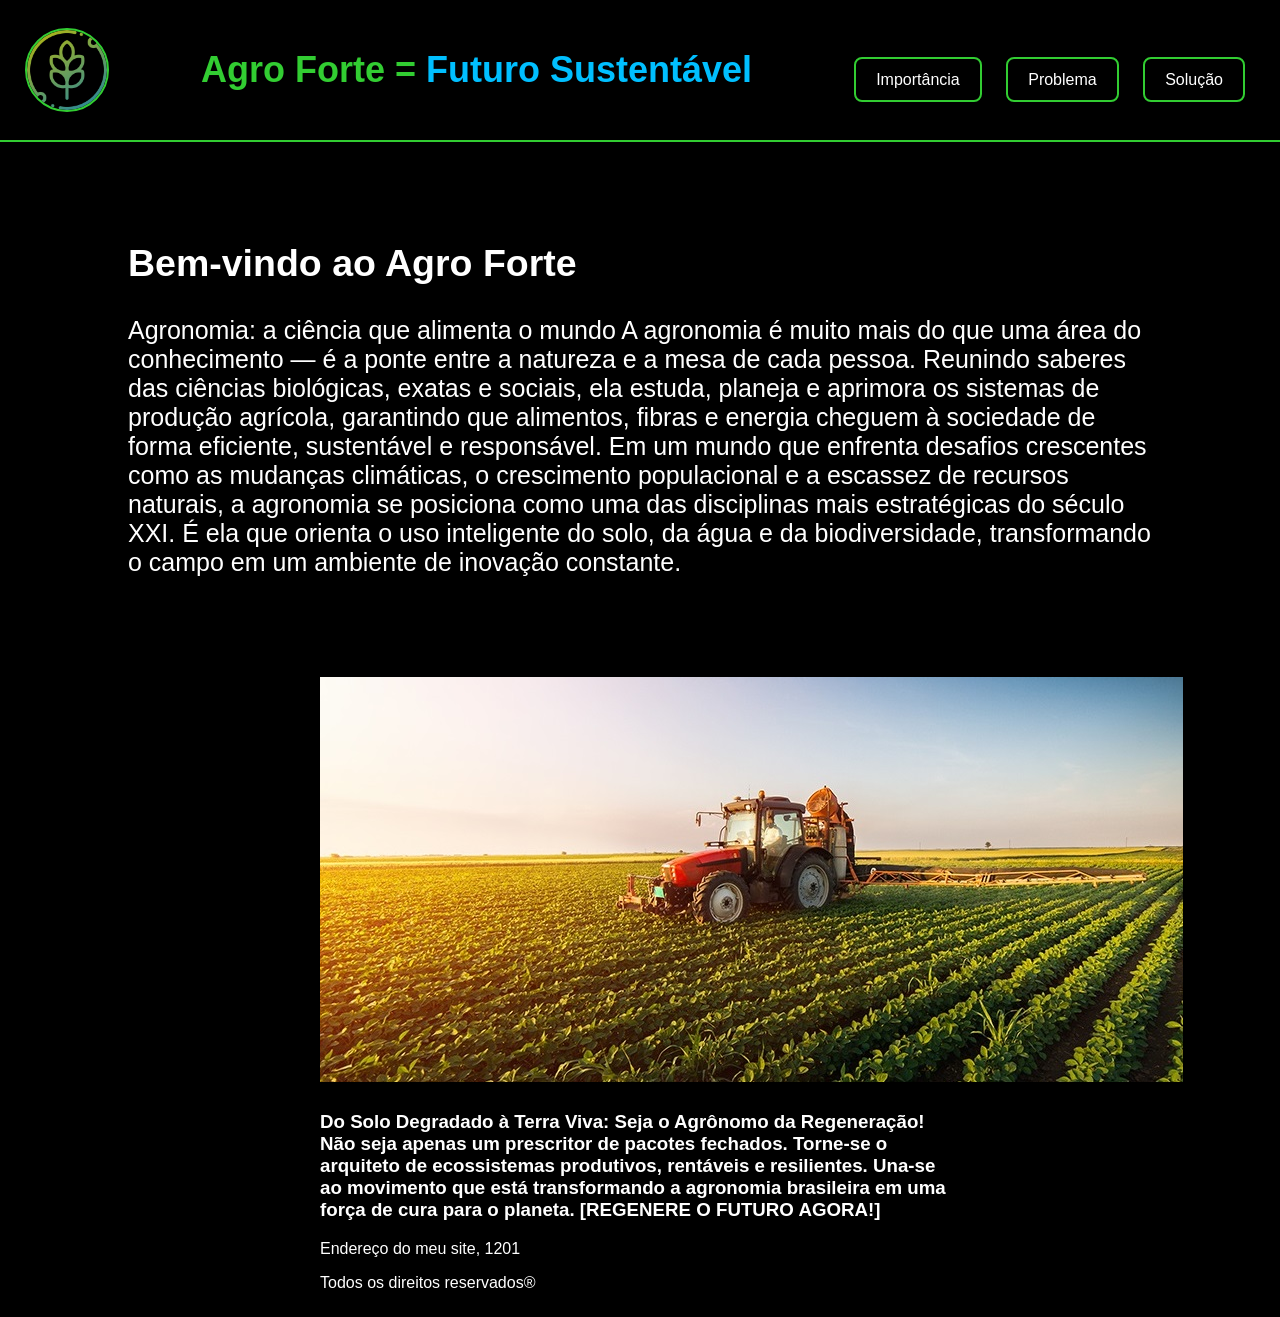
<file: index.html>
<!DOCTYPE html>
<html lang="pt-br">

<head>
    <meta charset="UTF-8">
    <meta name="viewport" content="width=device-width, initial-scale=1.0">
    <title>Agro Forte</title>
    <link rel="stylesheet" href="style.css">
</head>

<body>

    <header>
        <div class="logo-area">
            <img src="logo.png" alt="Logo Agro Forte" class="logo">
        </div>
        <h1>
            Agro Forte =
           <span class="cor">Futuro Sustentável</span>
        </h1>

        <nav>
            <a href="importancia.html">Importância</a>
            <a href="problema.html">Problema</a>
            <a href="solucao.html">Solução</a>
        </nav>
    </header>

    <main>
        <section class="inicio">
            <h2>Bem-vindo ao Agro Forte</h2>

            <p>
                Agronomia: a ciência que alimenta o mundo
                A agronomia é muito mais do que uma área do conhecimento — é a ponte entre a natureza e a mesa de cada
                pessoa. Reunindo saberes das ciências biológicas, exatas e sociais, ela estuda, planeja e aprimora os
                sistemas de produção agrícola, garantindo que alimentos, fibras e energia cheguem à sociedade de forma
                eficiente, sustentável e responsável.
                Em um mundo que enfrenta desafios crescentes como as mudanças climáticas, o crescimento populacional e a
                escassez de recursos naturais, a agronomia se posiciona como uma das disciplinas mais estratégicas do
                século XXI. É ela que orienta o uso inteligente do solo, da água e da biodiversidade, transformando o
                campo em um ambiente de inovação constante.

            </p>
        </section>

        <section>
            <div class="agro">
                <img src="agro.jpg" alt=imagemtrator>
            </div>
        </section>
    </main>

    <footer class="rodapé">
        <h3>Do Solo Degradado à Terra Viva: Seja o Agrônomo da Regeneração!
            Não seja apenas um prescritor de pacotes fechados. Torne-se o arquiteto de ecossistemas produtivos,
            rentáveis e resilientes. Una-se ao movimento que está transformando a agronomia brasileira em uma força de
            cura para o planeta.

            [REGENERE O FUTURO AGORA!]</h3>

        <p>Endereço do meu site, 1201</p>
        <p>Todos os direitos reservados®</p>
    </footer>

</body>

</html>
</file>
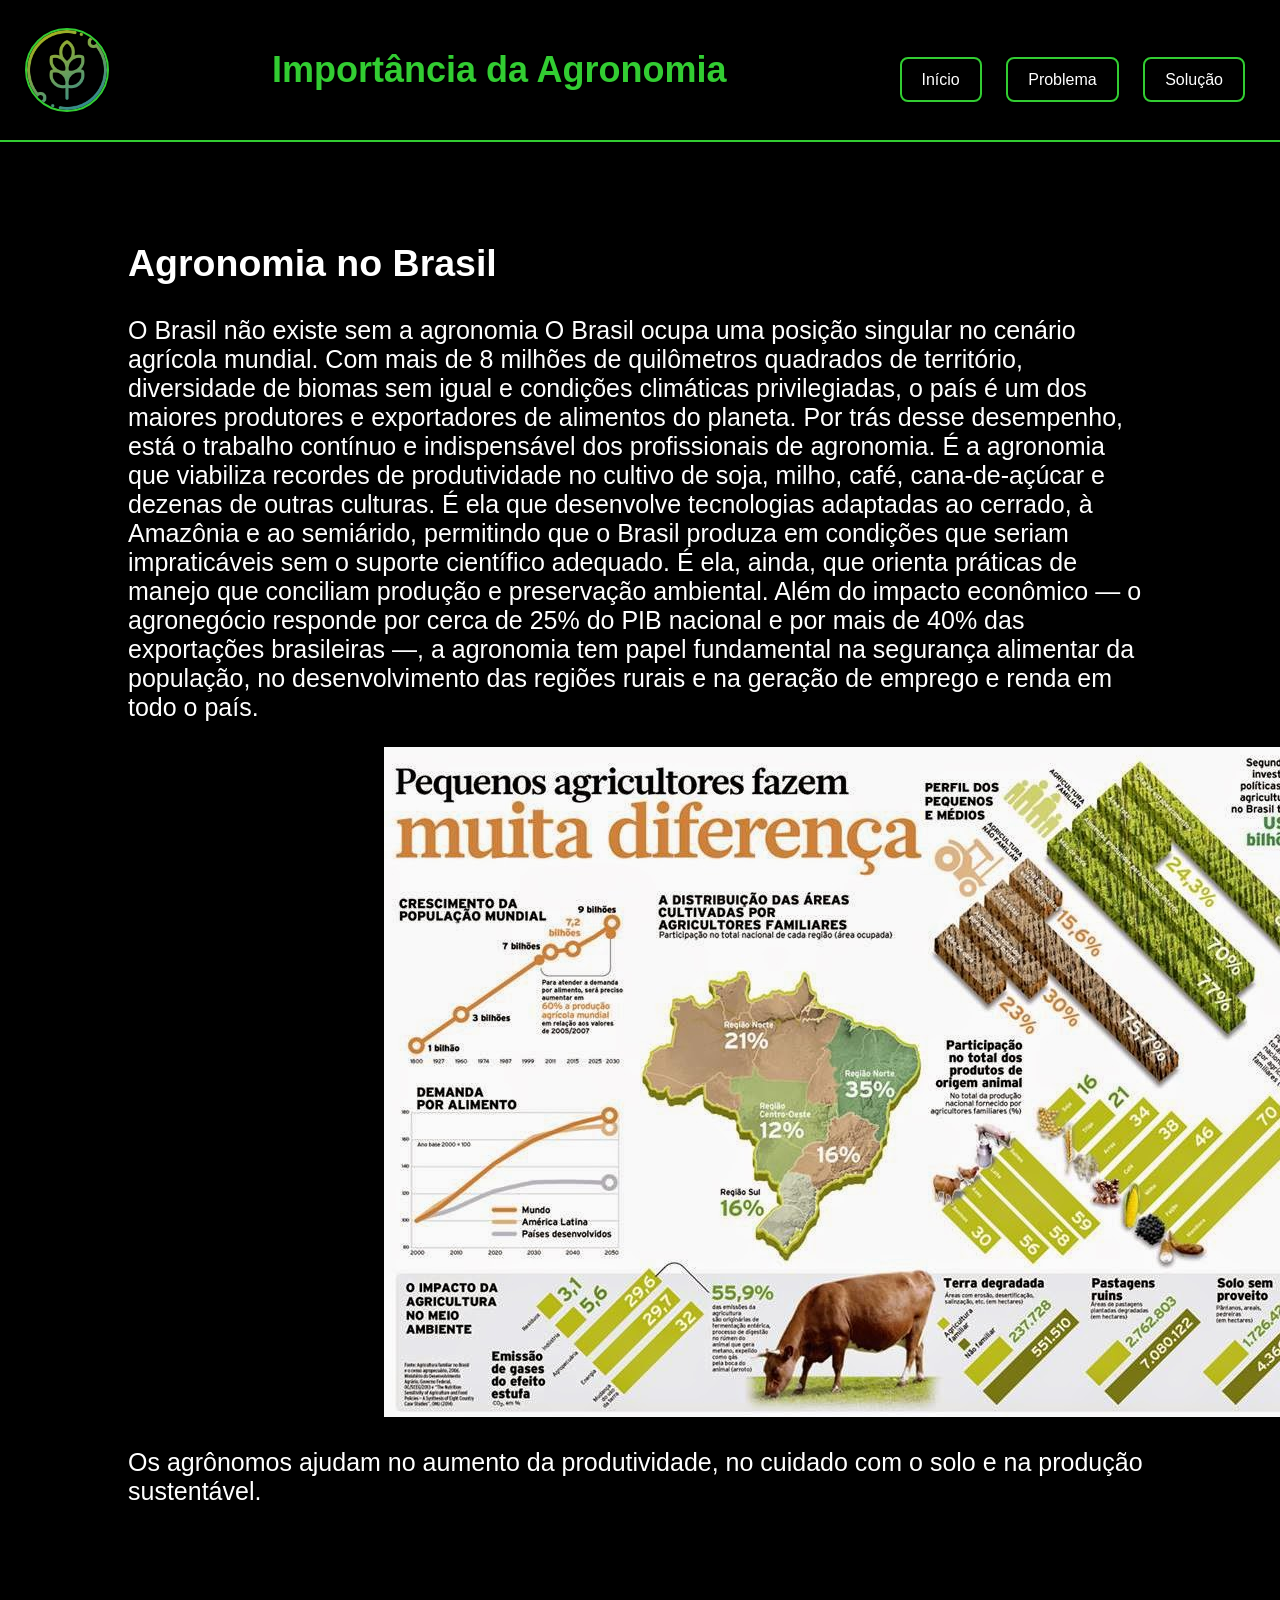
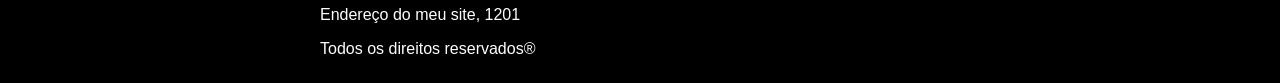
<file: importancia.html>
<!DOCTYPE html>
<html lang="pt-br">

<head>
    <meta charset="UTF-8">
    <meta name="viewport" content="width=device-width, initial-scale=1.0">
    <title>Importância da Agronomia</title>
    <link rel="stylesheet" href="style.css">
</head>

<body>

    <header>
        <div class="logo-area">
            <img src="logo.png" alt="Logo Agro Forte" class="logo">
        </div>
        <h1>Importância da Agronomia</h1>

        <nav>
            <a href="index.html">Início</a>
            <a href="problema.html">Problema</a>
            <a href="solucao.html">Solução</a>
        </nav>
    </header>

    <section class="conteudo">
        <h2>Agronomia no Brasil</h2>

        <p>
            O Brasil não existe sem a agronomia
            O Brasil ocupa uma posição singular no cenário agrícola mundial. Com mais de 8 milhões de quilômetros
            quadrados de território, diversidade de biomas sem igual e condições climáticas privilegiadas, o país é um
            dos maiores produtores e exportadores de alimentos do planeta. Por trás desse desempenho, está o trabalho
            contínuo e indispensável dos profissionais de agronomia.
            É a agronomia que viabiliza recordes de produtividade no cultivo de soja, milho, café, cana-de-açúcar e
            dezenas de outras culturas. É ela que desenvolve tecnologias adaptadas ao cerrado, à Amazônia e ao
            semiárido, permitindo que o Brasil produza em condições que seriam impraticáveis sem o suporte científico
            adequado. É ela, ainda, que orienta práticas de manejo que conciliam produção e preservação ambiental.
            Além do impacto econômico — o agronegócio responde por cerca de 25% do PIB nacional e por mais de 40% das
            exportações brasileiras —, a agronomia tem papel fundamental na segurança alimentar da população, no
            desenvolvimento das regiões rurais e na geração de emprego e renda em todo o país.
        </p>
        <section>
            <div class="agro">
            <img src="importancia.jpg" alt="importancia">
            </div>
        </section>
        

        <p>
            Os agrônomos ajudam no aumento da produtividade,
            no cuidado com o solo e na produção sustentável.
        </p>

    </section>
    <footer class="rodapé">
         <p>Endereço do meu site, 1201</p>
        <p>Todos os direitos reservados®</p>
    </footer>

</body>

</html>
</file>
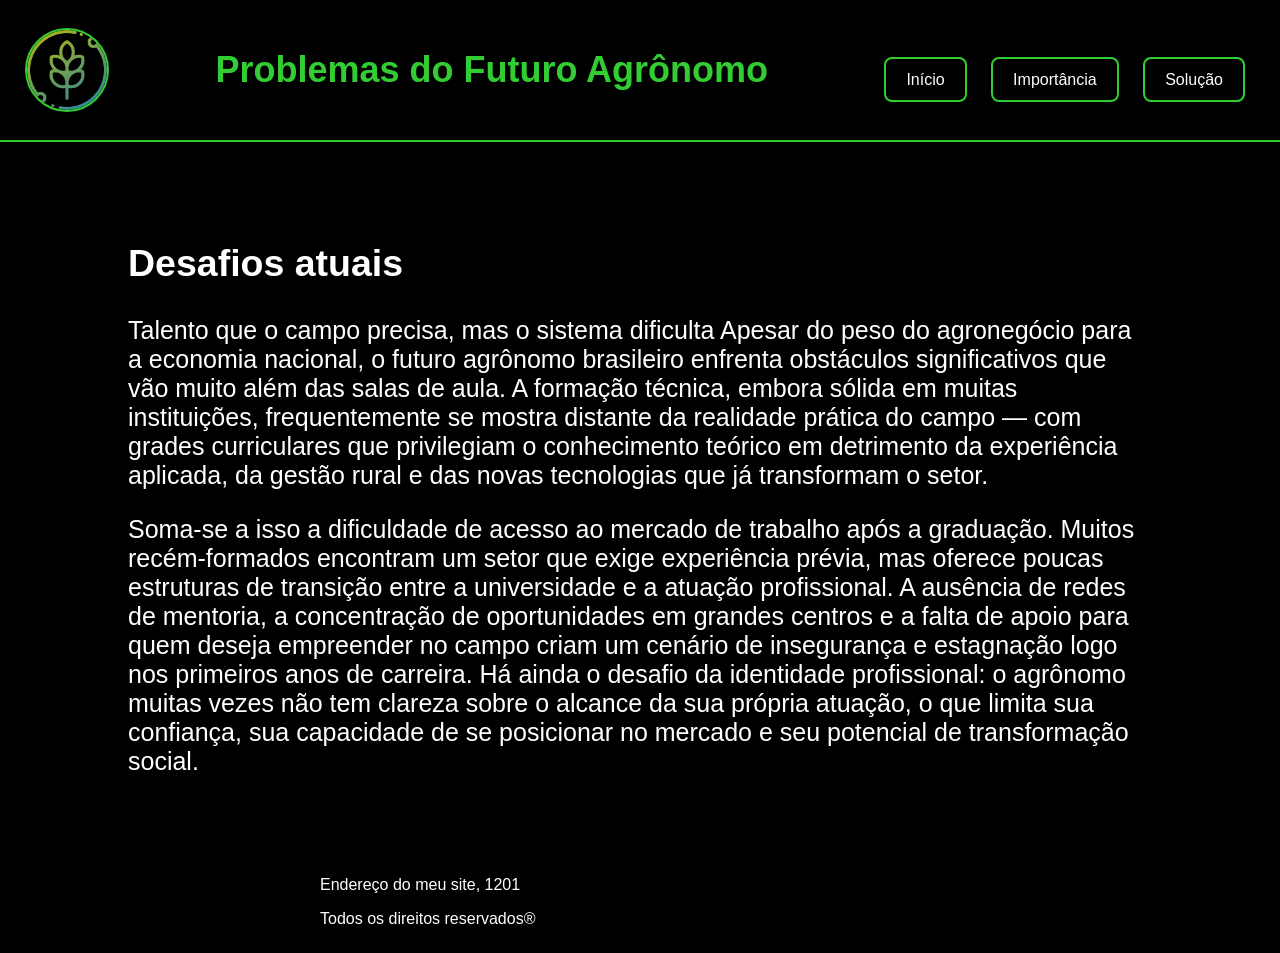
<file: problema.html>
<!DOCTYPE html>
<html lang="pt-br">

<head>
    <meta charset="UTF-8">
    <meta name="viewport" content="width=device-width, initial-scale=1.0">
    <title>Problemas</title>
    <link rel="stylesheet" href="style.css">
</head>

<body>

    <header>
        <div class="logo-area">
            <img src="logo.png" alt="Logo Agro Forte" class="logo">
        </div>
        <h1>Problemas do Futuro Agrônomo</h1>

        <nav>
            <a href="index.html">Início</a>
            <a href="importancia.html">Importância</a>
            <a href="solucao.html">Solução</a>
        </nav>
    </header>

    <section class="conteudo">
        <h2>Desafios atuais</h2>

        <p>
            Talento que o campo precisa, mas o sistema dificulta
            Apesar do peso do agronegócio para a economia nacional, o futuro agrônomo brasileiro enfrenta obstáculos
            significativos que vão muito além das salas de aula. A formação técnica, embora sólida em muitas
            instituições, frequentemente se mostra distante da realidade prática do campo — com grades curriculares que
            privilegiam o conhecimento teórico em detrimento da experiência aplicada, da gestão rural e das novas
            tecnologias que já transformam o setor.
        </p>

        <p>
            Soma-se a isso a dificuldade de acesso ao mercado de trabalho após a graduação. Muitos recém-formados
            encontram um setor que exige experiência prévia, mas oferece poucas estruturas de transição entre a
            universidade e a atuação profissional. A ausência de redes de mentoria, a concentração de oportunidades em
            grandes centros e a falta de apoio para quem deseja empreender no campo criam um cenário de insegurança e
            estagnação logo nos primeiros anos de carreira.
            Há ainda o desafio da identidade profissional: o agrônomo muitas vezes não tem clareza sobre o alcance da
            sua própria atuação, o que limita sua confiança, sua capacidade de se posicionar no mercado e seu potencial
            de transformação social.
        </p>
    </section>

    <footer class="rodapé">
         <p>Endereço do meu site, 1201</p>
        <p>Todos os direitos reservados®</p>
    </footer>

</body>

</html>
</file>
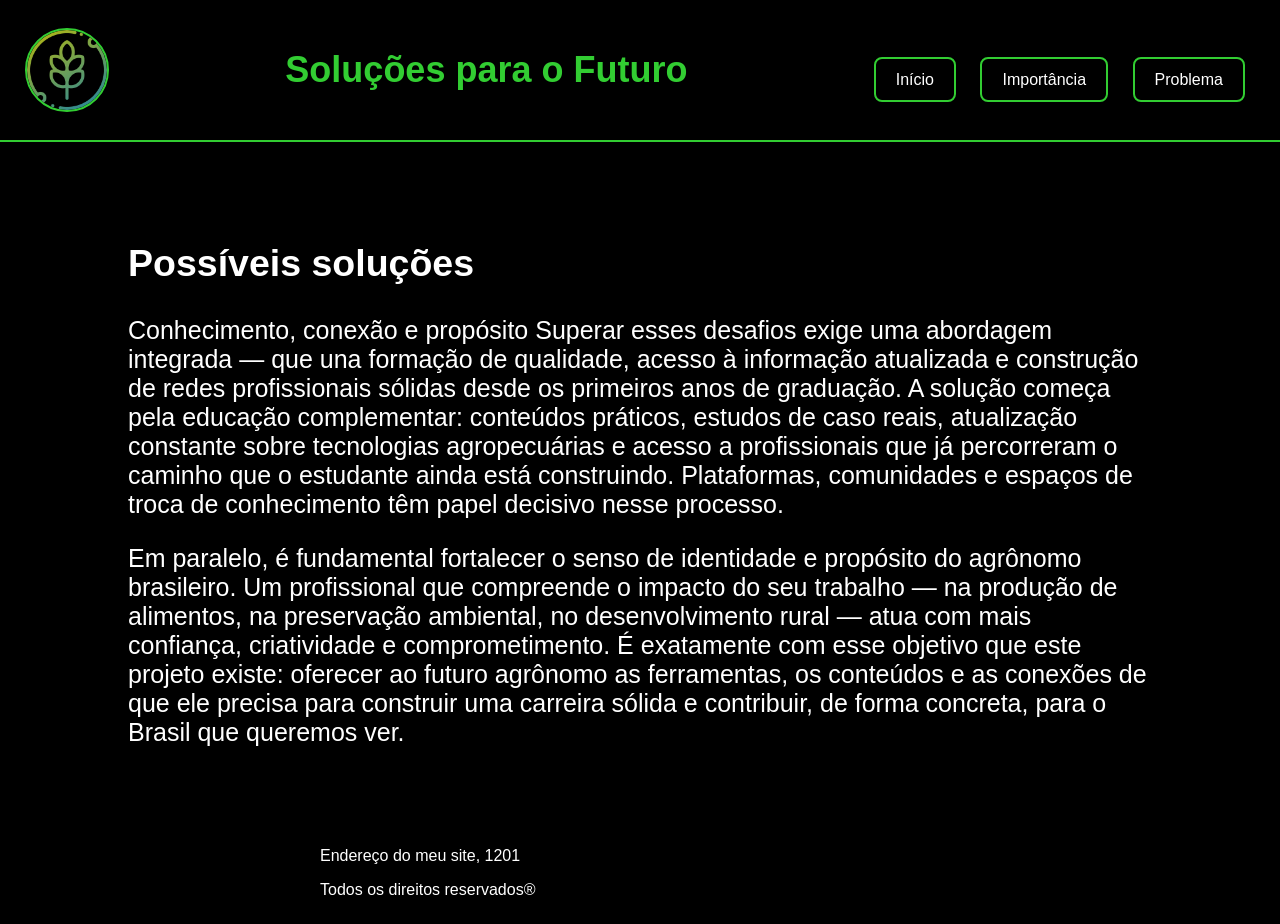
<file: solucao.html>
<!DOCTYPE html>
<html lang="pt-br">

<head>
    <meta charset="UTF-8">
    <meta name="viewport" content="width=device-width, initial-scale=1.0">
    <title>Soluções</title>
    <link rel="stylesheet" href="style.css">
</head>

<body>

    <header>
        <div class="logo-area">
            <img src="logo.png" alt="Logo Agro Forte" class="logo">
        </div>
        <h1>Soluções para o Futuro</h1>

        <nav>
            <a href="index.html">Início</a>
            <a href="importancia.html">Importância</a>
            <a href="problema.html">Problema</a>
        </nav>
    </header>

    <section class="conteudo">
        <h2>Possíveis soluções</h2>

        <p>
            Conhecimento, conexão e propósito
            Superar esses desafios exige uma abordagem integrada — que una formação de qualidade, acesso à informação
            atualizada e construção de redes profissionais sólidas desde os primeiros anos de graduação.
            A solução começa pela educação complementar: conteúdos práticos, estudos de caso reais, atualização
            constante sobre tecnologias agropecuárias e acesso a profissionais que já percorreram o caminho que o
            estudante ainda está construindo. Plataformas, comunidades e espaços de troca de conhecimento têm papel
            decisivo nesse processo.
        </p>

        <p>
            Em paralelo, é fundamental fortalecer o senso de identidade e propósito do agrônomo brasileiro. Um
            profissional que compreende o impacto do seu trabalho — na produção de alimentos, na preservação ambiental,
            no desenvolvimento rural — atua com mais confiança, criatividade e comprometimento.
            É exatamente com esse objetivo que este projeto existe: oferecer ao futuro agrônomo as ferramentas, os
            conteúdos e as conexões de que ele precisa para construir uma carreira sólida e contribuir, de forma
            concreta, para o Brasil que queremos ver.
        </p>
    </section>

    <footer class="rodapé">
      <p>Endereço do meu site, 1201</p>
        <p>Todos os direitos reservados®</p>
    </footer>

</body>

</html>
</file>
<file: style.css>
body {
    background-color: black;
    color: white;
    font-family: Arial, sans-serif;
    margin: 0;
}

header {
    display: flex;
    align-items: center;
    justify-content: space-between;
    flex-wrap: wrap;
    background-color: black;
    padding: 25px;
    text-align: center;
    border-bottom: 2px solid limegreen;
}

.logo {
    width: 80px;
    height: 80px;
    object-fit: cover;
    border: 2px solid limegreen;
    border-radius: 50%;
}

.logo-area {
    display: flex;
    align-items: center;
}

h1 {
    color: limegreen;
    font-size: 36px;
}

nav {
    margin-top: 20px;
}

nav a {
    color: white;
    text-decoration: none;
    margin: 10px;
    padding: 12px 20px;
    border: 2px solid limegreen;
    border-radius: 8px;
    transition: 0.3s;
}

nav a:hover {
    background-color: limegreen;
    color: black;
}

.inicio,
.conteudo {
    width: 80%;
    margin: 100px auto;
    font-size: 25px
}

 .agro{
    width:50%;
    display: block;
    margin: 0 auto;

}

.rodapé{
     width: 50%;
    margin: 25px auto;

}

.cor{
    color:deepskyblue
}
</file>
